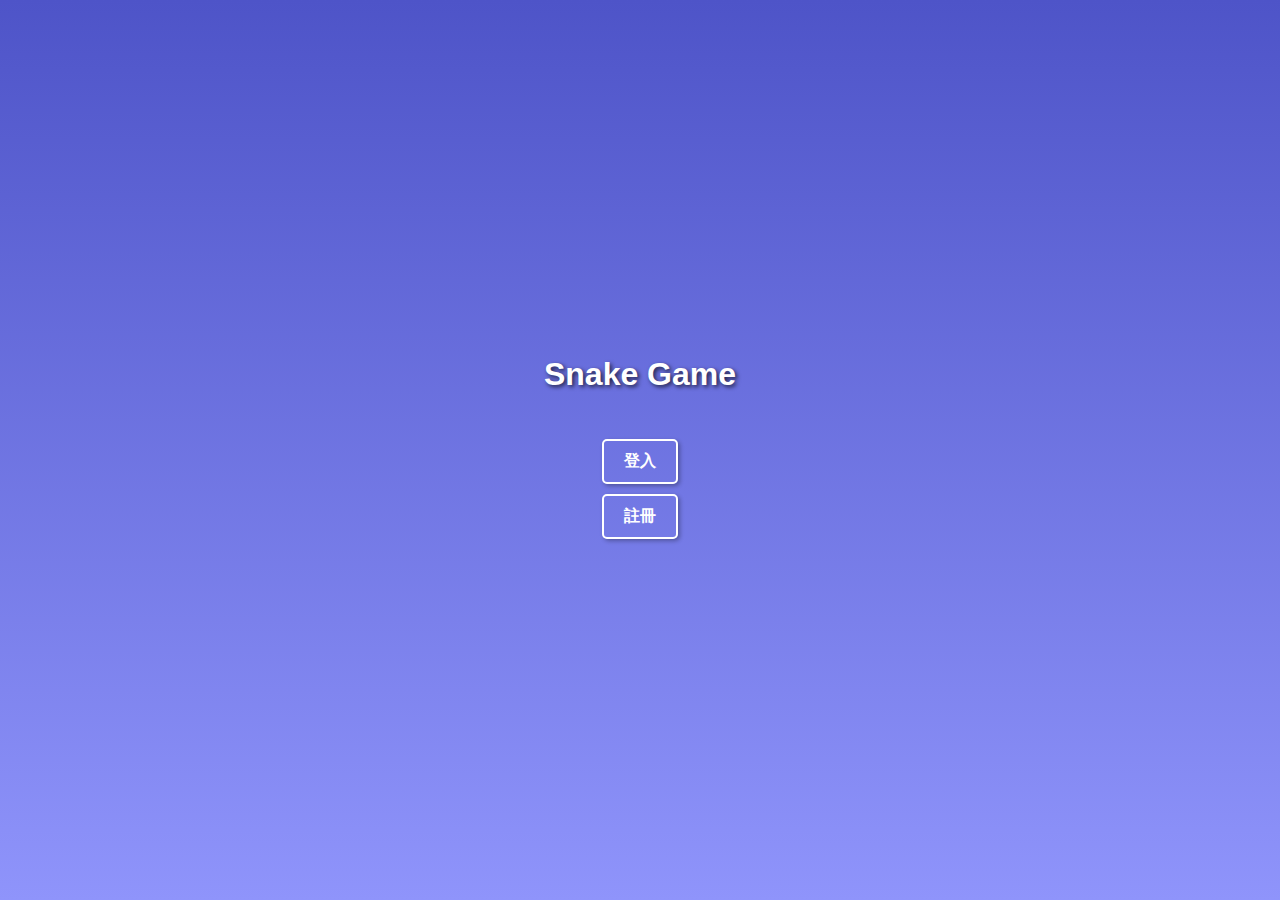
<file: mid/public/index.html>
<!DOCTYPE html>
<html lang="en">
<head>
    <meta charset="UTF-8">
    <meta name="viewport" content="width=device-width, initial-scale=1.0">
    <title>Snake Game</title>
    <style>
        body {
            font-family: 'Arial', sans-serif;
            margin: 0;
            padding: 0;
            display: flex;
            flex-direction: column;
            justify-content: center;
            align-items: center;
            height: 100vh;
            background: linear-gradient(to bottom, #4e54c8, #8f94fb);
            background-size: cover;
        }

        h1 {
            text-align: center;
            color: #fff;
            text-shadow: 2px 2px 4px rgba(0, 0, 0, 0.7);
            margin-bottom: 20px;
        }

        ol {
            list-style-type: none;
            padding: 0;
            text-align: center;
        }

        li {
            margin: 10px 0;
            transition: transform 0.3s ease;
        }

        a {
            text-decoration: none;
            color: #fff;
            font-weight: bold;
            padding: 10px 20px;
            border: 2px solid #fff;
            border-radius: 5px;
            display: inline-block;
            transition: background-color 0.3s ease;
            box-shadow: 2px 2px 4px rgba(0, 0, 0, 0.3);
        }

        a:hover {
            background-color: #fff;
            color: #007BFF;
            transform: scale(1.1);
        }
    </style>
</head>
<body>

    <h1>Snake Game</h1>

    <ol>
        <li><a href="/public/login.html">登入</a></li>
        <li><a href="/public/register.html">註冊</a></li>
    </ol>

</body>
</html>
</file>
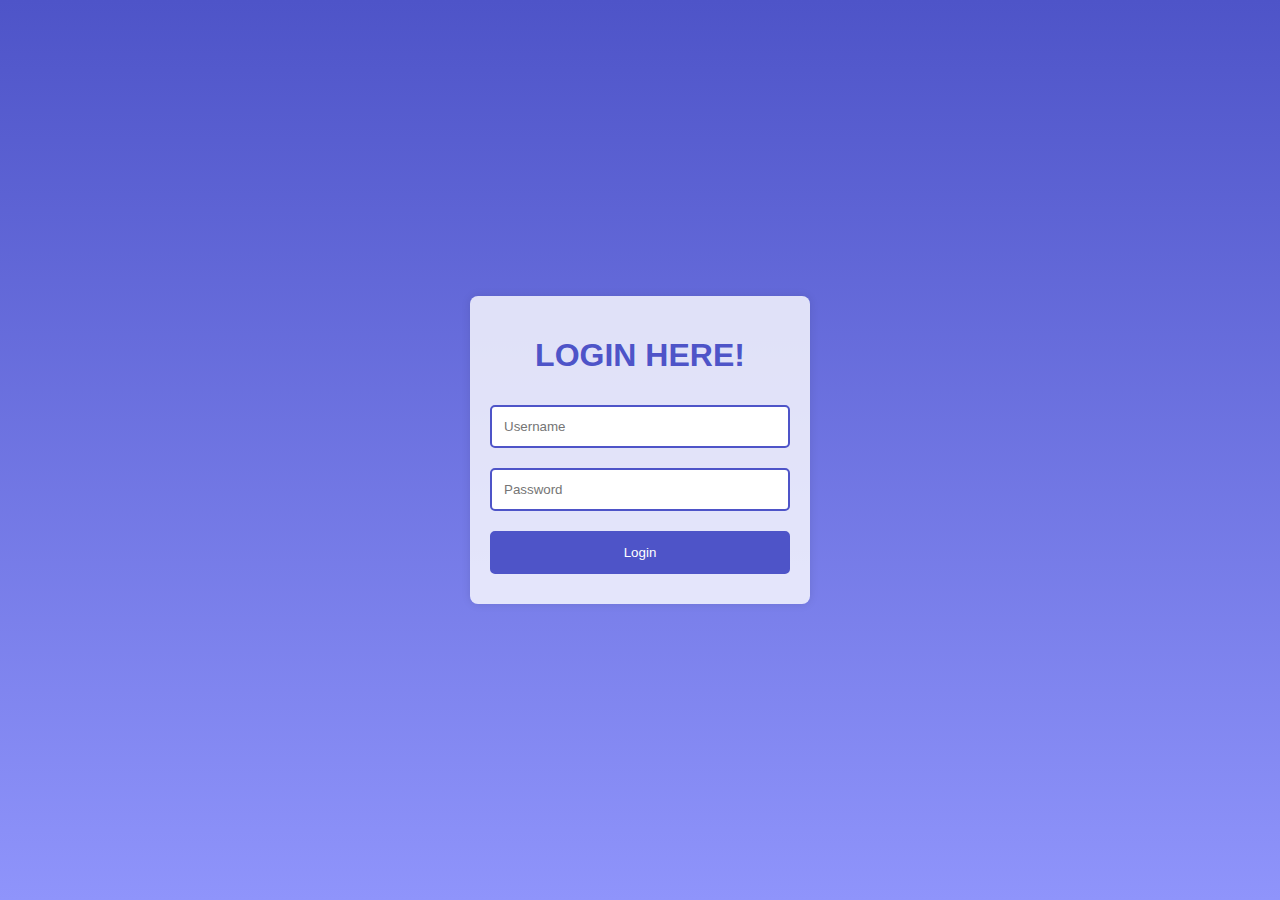
<file: mid/public/login.html>
<!DOCTYPE html>
<html lang="en">
<head>
    <meta charset="UTF-8">
    <meta name="viewport" content="width=device-width, initial-scale=1.0">
    <title>Login Form</title>
    <style>
        body {
            font-family: 'Arial', sans-serif;
            background: linear-gradient(to bottom, #4e54c8, #8f94fb);
            margin: 0;
            padding: 0;
            display: flex;
            justify-content: center;
            align-items: center;
            height: 100vh;
        }

        form {
            background-color: rgba(255, 255, 255, 0.8); 
            padding: 20px;
            border-radius: 8px;
            box-shadow: 0 0 10px rgba(0, 0, 0, 0.1);
            width: 300px;
            text-align: center;
        }
        form h1 {
            text-align:center;
            color:#4e54c8;
            
        }

        input {
            width: 100%;
            padding: 12px; 
            margin: 10px 0;
            box-sizing: border-box;
            border: 2px solid #4e54c8; 
            border-radius: 5px;
            outline: none; 
        }

        input[type="submit"] {
            background-color: #4e54c8; 
            color: #fff;
            cursor: pointer;
            transition: background-color 0.3s ease;
        }

        input[type="submit"]:hover {
            background-color: #8f94fb; 
        }
    </style>
</head>
<body>
    <form action="/account/login" method="post">
        <h1>LOGIN HERE!</h1>
        <input type="text" name="name" placeholder="Username"/>
        <input type="password" name="password" placeholder="Password"/>
        <input type="submit" value="Login">
    </form>
</body>
</html>
</file>
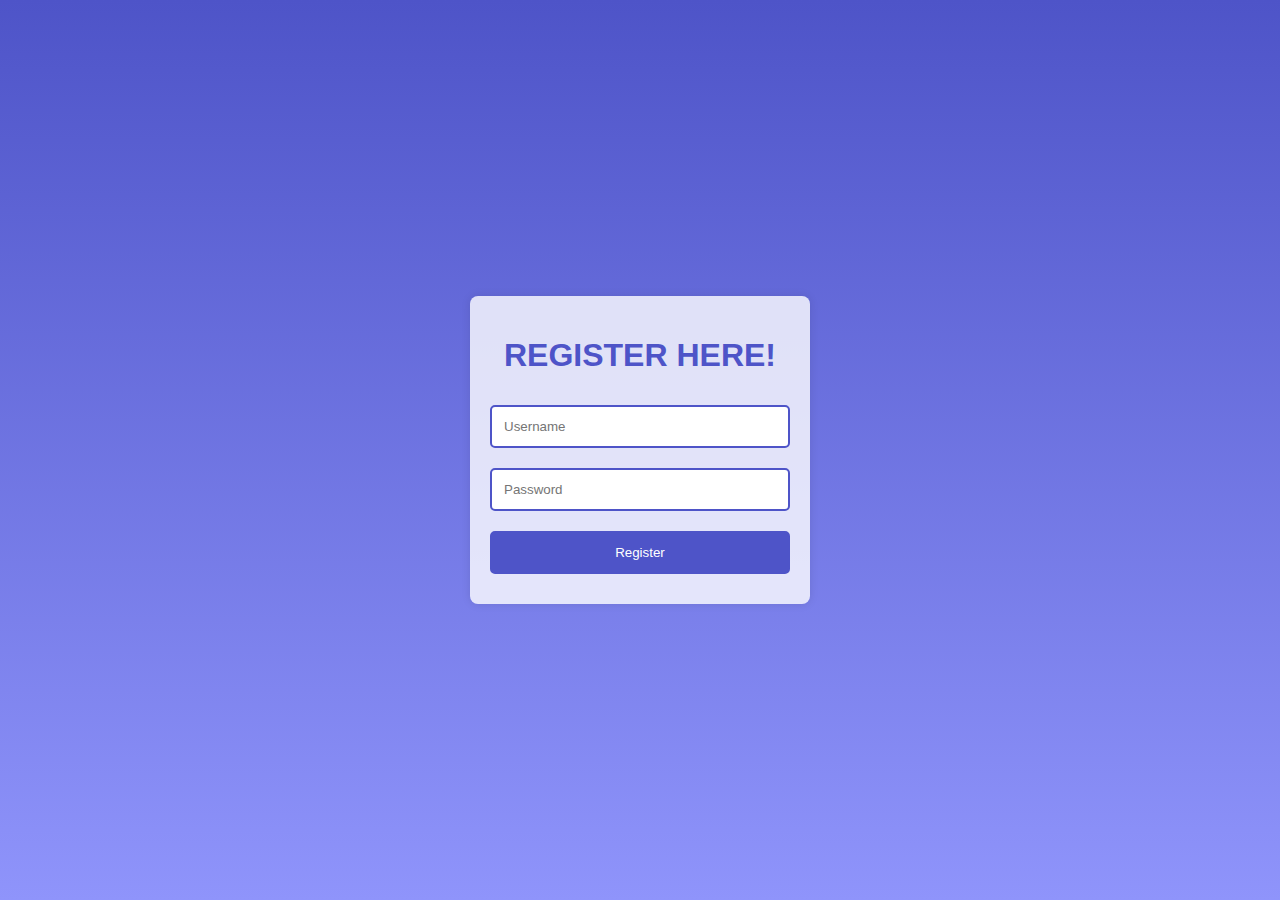
<file: mid/public/register.html>
<!DOCTYPE html>
<html lang="en">
<head>
    <meta charset="UTF-8">
    <meta name="viewport" content="width=device-width, initial-scale=1.0">
    <title>Login Form</title>
    <style>
        body {
            font-family: 'Arial', sans-serif;
            background: linear-gradient(to bottom, #4e54c8, #8f94fb);
            margin: 0;
            padding: 0;
            display: flex;
            justify-content: center;
            align-items: center;
            height: 100vh;
        }

        form {
            background-color: rgba(255, 255, 255, 0.8);
            padding: 20px;
            border-radius: 8px;
            box-shadow: 0 0 10px rgba(0, 0, 0, 0.1);
            width: 300px;
            text-align: center;
        }
        form h1 {
            text-align:center;
            color:#4e54c8;
            
        }

        input {
            width: 100%;
            padding: 12px; 
            margin: 10px 0;
            box-sizing: border-box;
            border: 2px solid #4e54c8; 
            border-radius: 5px;
            outline: none; 
        }

        input[type="submit"] {
            background-color: #4e54c8; 
            color: #fff;
            cursor: pointer;
            transition: background-color 0.3s ease;
        }

        input[type="submit"]:hover {
            background-color: #8f94fb; 
        }
    </style>
</head>
<body>
    <form action="/account/register" method="post">
        <h1>REGISTER HERE!</h1>
        <input type="text" name="name" placeholder="Username"/>
        <input type="text" name="password" placeholder="Password"/>
        <input type="submit" value="Register">
    </form>
</body>
</html>
</file>
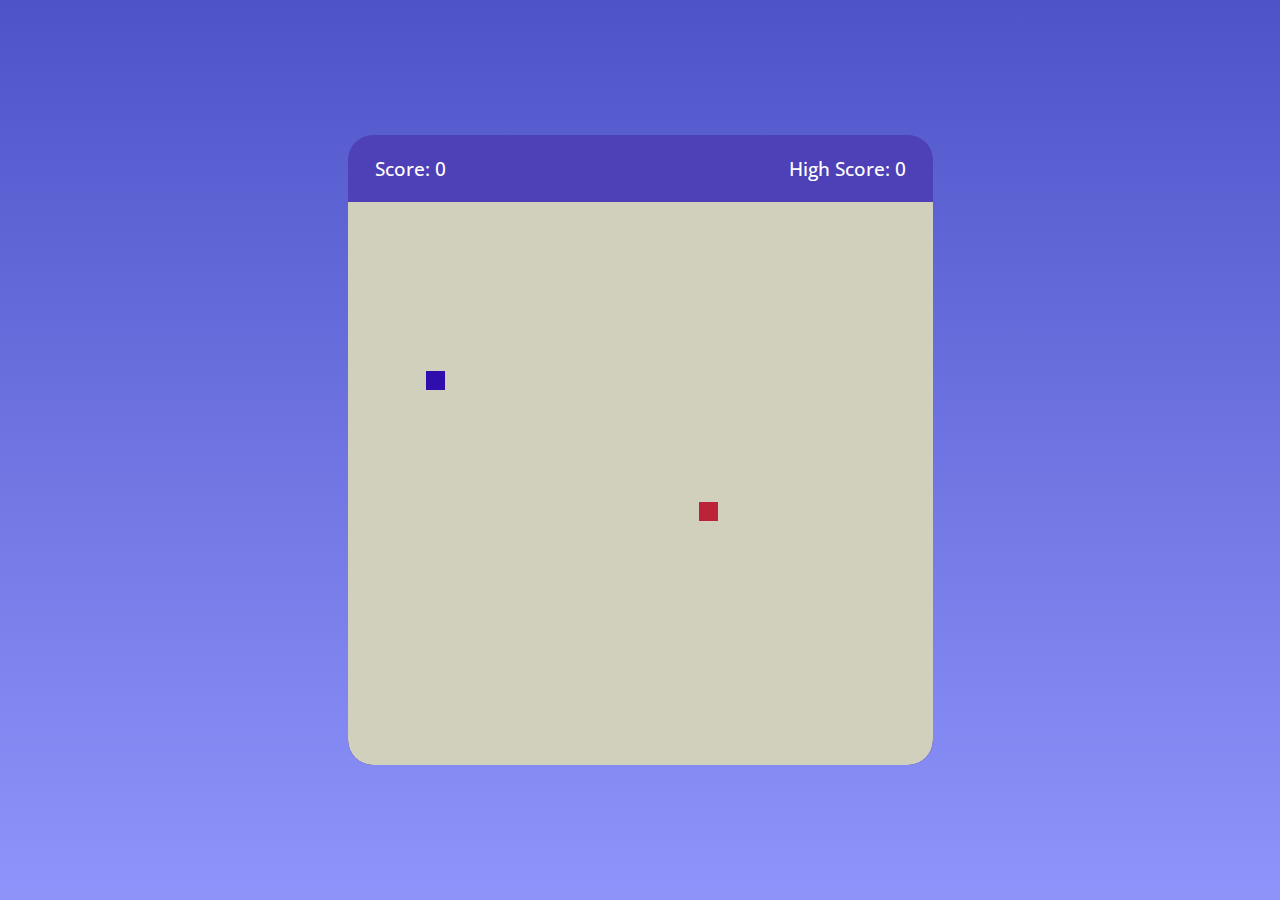
<file: mid/public/snakegame.html>
<!DOCTYPE html>

<html lang="en" dir="ltr">
    <head>
        <meta charset="utf-8">
        <title>Snake Game</title>
        <link rel="stylesheet" href="style.css">
        <meta name="viewport" content="width=device-width,ininial-scale=1.0">
        <script src="script.js" defer></script>
    </head>
    <body>
        <div class="wrapper">
            <div class="game-details">
                <span class="score">Score: 0</span>
                <span class="high-score">High Score: 0
                </span>
            </div>
            <div class="play-board"></div>
        </div>
    </body>
</html>
</file>
<file: mid/public/style.css>
@import url("https://fonts.googleapis.com/css2?family=Open+Sans:wght@400;500;600;700&display=swap");
*{
    margin: 0;
    padding: 0;
    box-sizing: border-box;
    font-family: 'Open Sans',sans-serif;
}
body{
    display: flex;
    align-items: center;
    justify-content: center;
    min-height: 100vh;
    background: linear-gradient(to bottom, #4e54c8, #8f94fb);
}
.wrapper{
    width: 65vmin;
    height: 70vmin;
    display: flex;
    flex-direction: column;
    overflow: hidden;
    border-radius: 25px;
    background: rgb(78, 64, 182);
}
.game-details{
    color: white;
    font-size: 1.2rem;
    font-weight: 500;
    padding: 20px 27px;
    display: flex;
    justify-content: space-between;
}
.play-board{
    width: 100%;
    height: 100%;
    display: grid;
    grid-template: repeat(30, 1fr) / repeat(30, 1fr);
    background: rgb(208, 208, 188);
    border-bottom-left-radius: 25px;
    border-bottom-right-radius: 25px;
}
.play-board .food{
    background: rgb(187, 35, 57);
}
.play-board .head{
    background: rgb(48, 14, 173);
}
</file>
